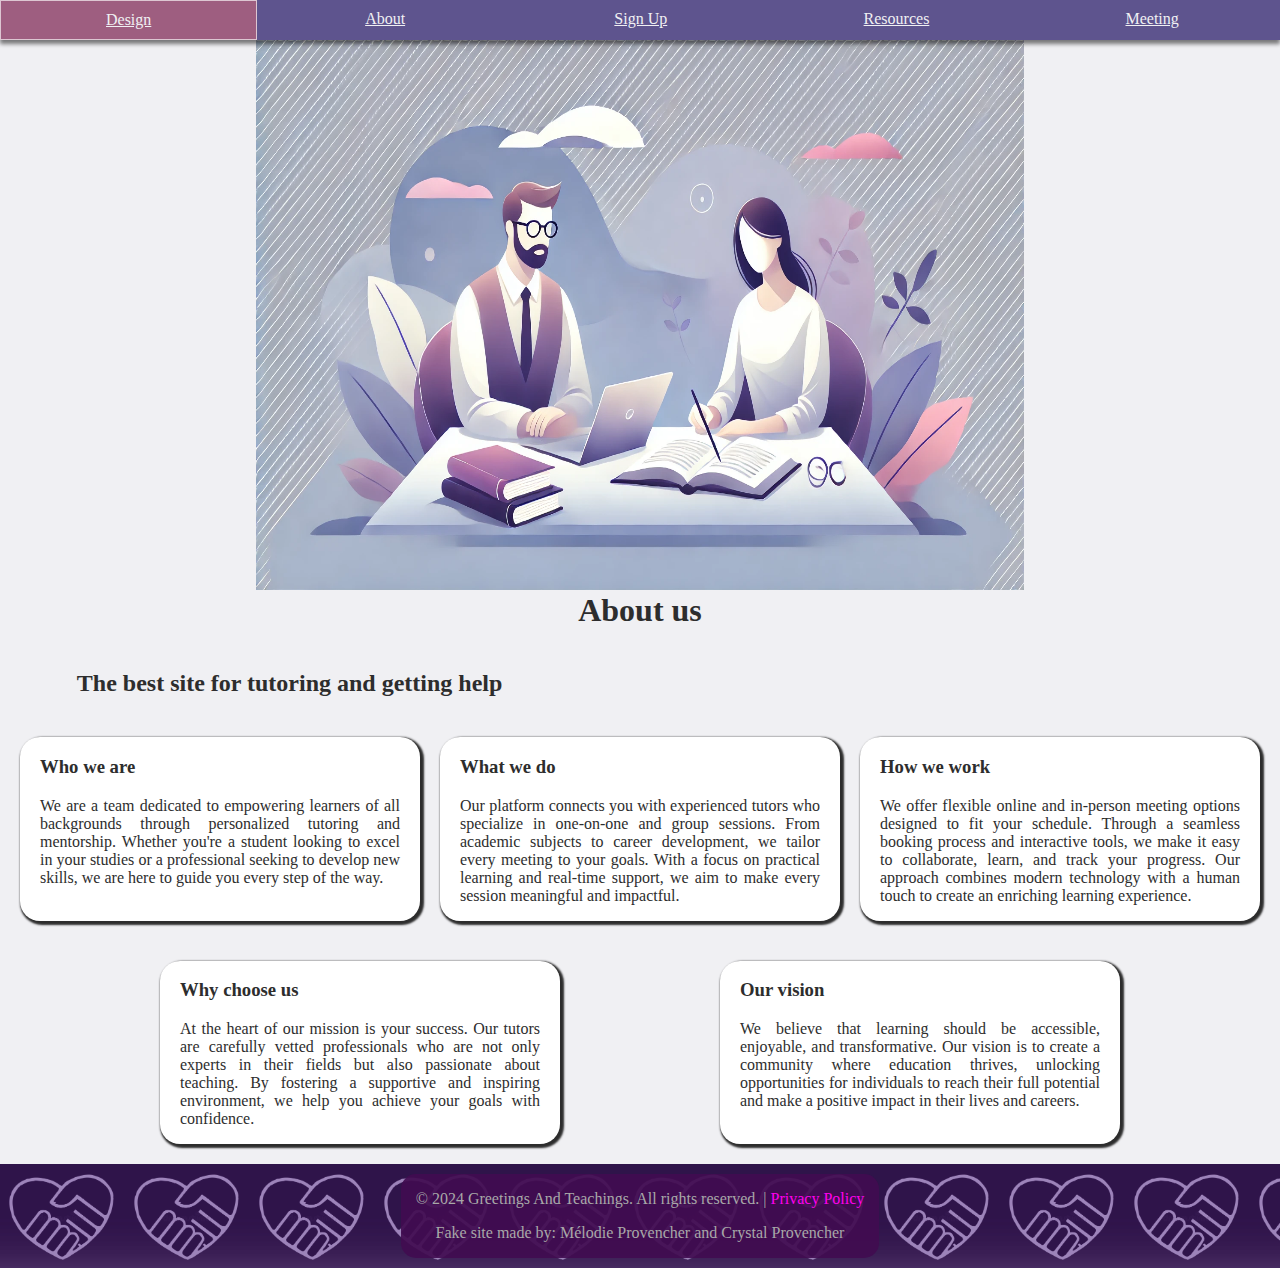
<file: about.html>
<!--
Crystal Provencher 20240918
Mélodie Provencher 20298446
-->

<!DOCTYPE html>
<html lang="en">
<head>
    <meta charset="UTF-8">
    <meta name="viewport" content="width=device-width, initial-scale=1.0">
    <title>About</title>
    <link rel="stylesheet" href="styles.css">
</head>
<body>

    <div>
        <nav class="about-nav primary-color text-accent">
            <a href="pagedesign.html">Design</a>
            <a href="about.html">About</a>
            <a href="pageformulaire.html">Sign Up</a>
            <a href="pageressources.html">Resources</a>
            <a href="pagemeeting.html">Meeting</a>
        </nav>
    </div>
    
    <main id="about-main" class="main-background-color">
        <div id="about-img">
            <img src="images/tutoring.webp" alt="Tutoring">
        </div>
        <h1 style="text-align: center; margin-top: 2px;">About us</h1>
        <h2 id="h2-about">The best site for tutoring and getting help</h2>
        <div class="justified about-text" >

            <div class="about-containers">
                <h3>Who we are</h3>
                <p> We are a team dedicated to empowering learners of 
                    all backgrounds through personalized tutoring and mentorship. 
                    Whether you're a student looking to excel in your studies or 
                    a professional seeking to develop new skills, we are here to 
                    guide you every step of the way.</p>
            </div>

            <div class="about-containers">
                <h3>What we do</h3>
                <p> Our platform connects you with experienced tutors who specialize 
                    in one-on-one and group sessions. From academic subjects to 
                    career development, we tailor every meeting to your goals. 
                    With a focus on practical learning and real-time support, 
                    we aim to make every session meaningful and impactful.</p>
            </div>

            <div class="about-containers">
                <h3>How we work</h3>
                <p> We offer flexible online and in-person meeting options designed 
                    to fit your schedule. Through a seamless booking process and 
                    interactive tools, we make it easy to collaborate, learn, and 
                    track your progress. Our approach combines modern technology 
                    with a human touch to create an enriching learning experience.</p>
            </div>

            <div class="about-containers">
                <h3>Why choose us</h3>
                <p> At the heart of our mission is your success. 
                    Our tutors are carefully vetted professionals who are not 
                    only experts in their fields but also passionate about teaching.
                    By fostering a supportive and inspiring environment, 
                    we help you achieve your goals with confidence.</p>
            </div>

            <div class="about-containers">
                <h3>Our vision</h3>
                <p> We believe that learning should be accessible, enjoyable, 
                    and transformative. Our vision is to create a community where 
                    education thrives, unlocking opportunities for individuals to 
                    reach their full potential and make a positive impact in their 
                    lives and careers.</p>
            </div>
        </div>
    </main>

    <div>
        
    </div>

    <footer class="footer">
        <div class="footer-text-div">
            <p>&copy; 2024 Greetings And Teachings. All rights reserved. | <a href="">Privacy Policy</a></p>
            <p>Fake site made by: Mélodie Provencher and Crystal Provencher</p>
        </div>
    </footer>
</body>
</html>
</file>
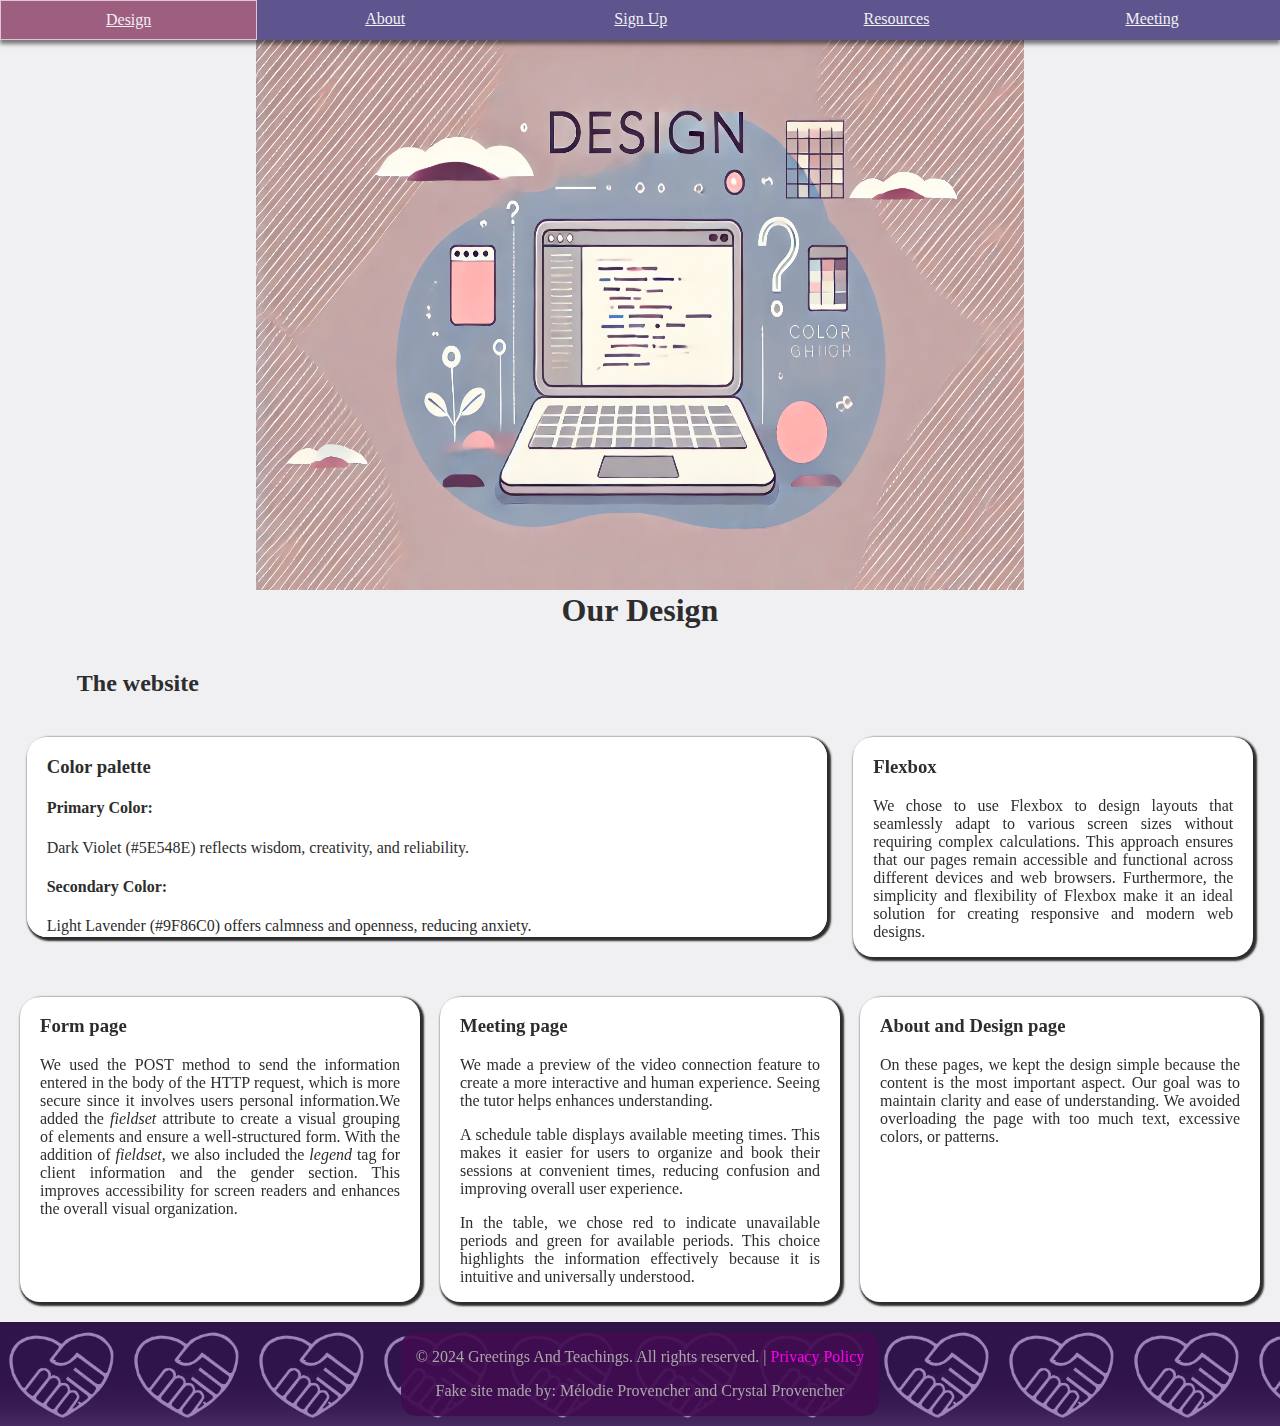
<file: pagedesign.html>
<!--
Crystal Provencher 20240918
Mélodie Provencher 20298446
-->

<!DOCTYPE html>
<html lang="en">
<head>
    <meta charset="UTF-8">
    <meta name="viewport" content="width=device-width, initial-scale=1.0">
    <title>Design</title>
    <link rel="stylesheet" href="styles.css">
</head>
<body>

    <div>
        <nav class="about-nav primary-color text-accent">
            <a href="pagedesign.html">Design</a>
            <a href="about.html">About</a>
            <a href="pageformulaire.html">Sign Up</a>
            <a href="pageressources.html">Resources</a>
            <a href="pagemeeting.html">Meeting</a>
        </nav>
    </div>
    
    <main id="about-main" class="main-background-color">
        <div id="about-img">
            <img src="images/design_image.jpg" alt="Tutoring">
        </div>
        <h1 style="text-align: center; margin-top: 2px;">Our Design</h1>
        <h2 id="h2-about">The website</h2>
        <div class="justified about-text" >

            <div id="design-container" class="design-container">
                <h3>Color palette</h3>
                <div>
                    <h4>Primary Color:</h4>
                    <p>Dark Violet (#5E548E) reflects wisdom, creativity, and reliability.</p>
                    <h4>Secondary Color:</h4>
                    <p>Light Lavender (#9F86C0) offers calmness and openness, reducing anxiety.</p>
                    <h4>Background Color:</h4>
                    <p>Light Gray (#F0F0F3) creates a neutral background, highlighting important elements like text and buttons.</p>
                    <h4>Action Color:</h4>
                    <p>Vibrant Coral (#F76C6C) grabs attention and encourages important actions.</p>
                    <h4>Accent Color:</h4>
                    <p>Glacier Blue (#A8DADC) inspires tranquility and hope, supporting the idea of progress.</p>
                </div>
                <p>The colors complement each other while ensuring sufficient contrast for clear navigation.
                The palette evokes progression, professionalism, and motivation, aligning with the values of mentorship.
                We maintained a certain level of neutrality for a professional look.</p>
            </div>

            <div class="design-container">
                <h3>Flexbox</h3>
                <p> We chose to use Flexbox to design layouts that seamlessly adapt 
                    to various screen sizes without requiring complex calculations.
                    This approach ensures that our pages remain accessible and 
                    functional across different devices and web browsers.
                    Furthermore, the simplicity and flexibility of Flexbox make it 
                    an ideal solution for creating responsive and modern web designs.</p>
            </div>

            <div class="design-container">
                <h3>Form page</h3>
                <p> We used the POST method to send the information entered in the body of the HTTP request, 
                which is more secure since it involves users personal information.We added the <i>fieldset</i> 
                attribute to create a visual grouping of elements and ensure a well-structured form. With the 
                addition of <i>fieldset</i>, we also included the <i>legend</i> tag for client information 
                and the gender section. This improves accessibility for screen readers and enhances the overall visual organization.</p>
            </div>

            <div class="design-container">
                <h3>Meeting page</h3>
                <p>We made a preview of the video connection feature to create a more interactive and human 
                experience. Seeing the tutor helps enhances understanding.</p>
                <p>A schedule table displays available meeting times. This makes it easier for users to 
                organize and book their sessions at convenient times, reducing confusion and improving overall user experience.</p>
                <p>In the table, we chose red to indicate unavailable periods and green for available periods.
                This choice highlights the information effectively because it is intuitive and universally understood.</p>
            </div>

            <div class="design-container">
                <h3>About and Design page</h3>
                <p>On these pages, we kept the design simple because the content is the most important aspect. 
                Our goal was to maintain clarity and ease of understanding. We avoided overloading the page 
                with too much text, excessive colors, or patterns. </p>
            </div>

        </div>
    </main>


    <div>
        
    </div>

</body>

<footer class="footer">
    <div class="footer-text-div">
        <p>&copy; 2024 Greetings And Teachings. All rights reserved. | <a href="">Privacy Policy</a></p>
        <p>Fake site made by: Mélodie Provencher and Crystal Provencher</p>
    </div>
</footer>
</html>
</file>
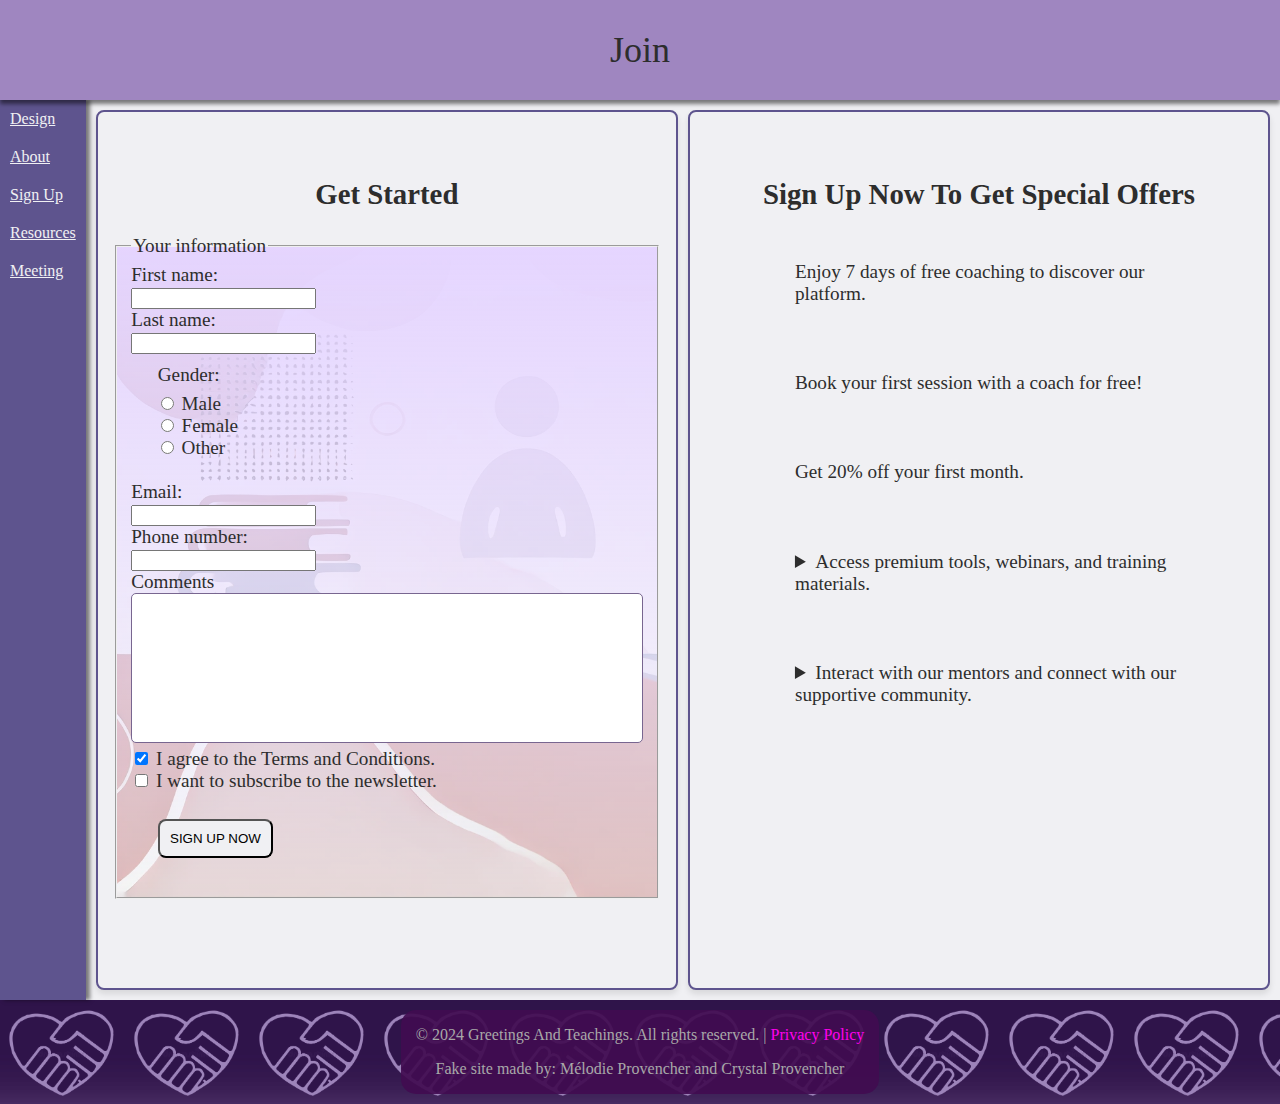
<file: pageformulaire.html>
<!--
Crystal Provencher 20240918
Mélodie Provencher 20298446
-->

<!DOCTYPE html>
<html lang="en">
<head>
    <meta charset="UTF-8">
    <meta name="viewport" content="width=device-width, initial-scale=1.0">
    <title>Sign Up</title>
    <link rel="stylesheet" href="styles.css">
    <script>
        let fName = document.getElementById("fname");
        let lName = document.getElementById("lname");
        let email = document.getElementById("email");
        let button = document.getElementById("button-form");
        let form = document.getElementById("form");

        form.addEventListener("submit", (event) => {
            event.preventDefault();    

            let errors = [];

            if (fName.value.trim() === "") {
                errors.push("Please fill out the 'First name' field.");
            }
            if (lName.value.trim() === "") {
                errors.push("Please fill out the 'Last name' field.");
            }
            if (email.value.trim() === "") {
                errors.push("Please fill out the 'Email' field.");
            }

            if (errors.length > 0) {
                alert(errors.join("\n")); 

            } else {
                alert("Thank you " + fName.value + "! We will reach out to you soon.");
                form.reset(); 

            }});
    </script>
</head>
<body>
    <header class="secondary-color">
        <span>Join</span>
    </header>

    <div id="nav-main-div">

        <nav class="primary-color text-accent">
            <a href="pagedesign.html">Design</a>
            <a href="about.html">About</a>
            <a href="pageformulaire.html">Sign Up</a>
            <a href="pageressources.html">Resources</a>
            <a href="pagemeeting.html">Meeting</a>
        </nav>

        <main id="form-main" class="main-background-color">

            <div id="form-div" class="form_page_rel">

                <h2 class="centered-h2-form">Get Started</h2>
                
                <form id="form" method="post" action="" onsubmit="validation()">
                    <fieldset class="color-fieldset">
                        <legend>Your information</legend>

                        <label for="fname">First name:</label><br>
                            <input type="text" id="fname" name="fname"><br>

                        <label for="lname">Last name:</label><br>
                            <input type="text" id="lname" name="lname"><br>

                        <fieldset>
                            <legend>Gender:</legend>
                                
                            <label>
                                <input type="radio" name="gender" value="male">
                                Male
                            </label><br>
                            
                            <label>
                                <input type="radio" name="gender" value="female">
                                 Female
                            </label><br>
                                
                            <label>
                                <input type="radio" name="gender" value="other">
                                Other
                            </label>
                                
                        </fieldset>

                        <label for="email">Email:</label><br>
                            <input type="text" id="email" name="email"><br>

                        <label for="phone">Phone number:</label required><br>
                            <input type="text" id="phone" name="email"><br>

                        <label for="more">Comments</label><br>
                            <textarea id="details" name="details"></textarea>

                        <label>
                            <input type="checkbox"  class="terms_and_conditions" name="agreement" checked required>
                            I agree to the Terms and Conditions.
                        </label><br>

                        <label>
                            <input type="checkbox"  class="terms_and_conditions" name="newsletter">
                            I want to subscribe to the newsletter.
                        </label><br>

                        <input type="submit" id="button-form" value="SIGN UP NOW">  
                    </fieldset>  
                </form>
    
            </div>
    
            <div class="form_page_rel">

                <div class="benefits-and-offers">

                    <h2>Sign Up Now To Get Special Offers </h2>
                    <ul class="no-bullets">

                        <li>Enjoy 7 days of free coaching to discover our platform.</li> <br>
                        
                        <li>Book your first session with a coach for free!</li> <br>

                        <li>Get 20% off your first month.</li> <br>

                        <li>
                            <details>
                                <summary>
                                    Access premium tools, webinars, and training materials.
                                </summary>
                                <p class="summary-details">One-on-One Sessions: Personalized mentoring sessions to address specific
                                challenges or questions.</p>
                            </details>
                        </li> <br>

                        <li>
                            <details>
                                <summary>
                                    Interact with our mentors and connect with our supportive community.
                                </summary>
                                <p class="summary-details">Project Feedback: Detailed critiques on your projects with actionable tips for 
                                improvement.</p>
                            </details>
                        </li>
                
                    </ul>

                </div>
            </div>

        </main>
    </div>

    <footer class="footer">
        <div class="footer-text-div">
            <p>&copy; 2024 Greetings And Teachings. All rights reserved. | <a href="">Privacy Policy</a></p>
            <p>Fake site made by: Mélodie Provencher and Crystal Provencher</p>
        </div>
    </footer>
</body>
</html>
</file>
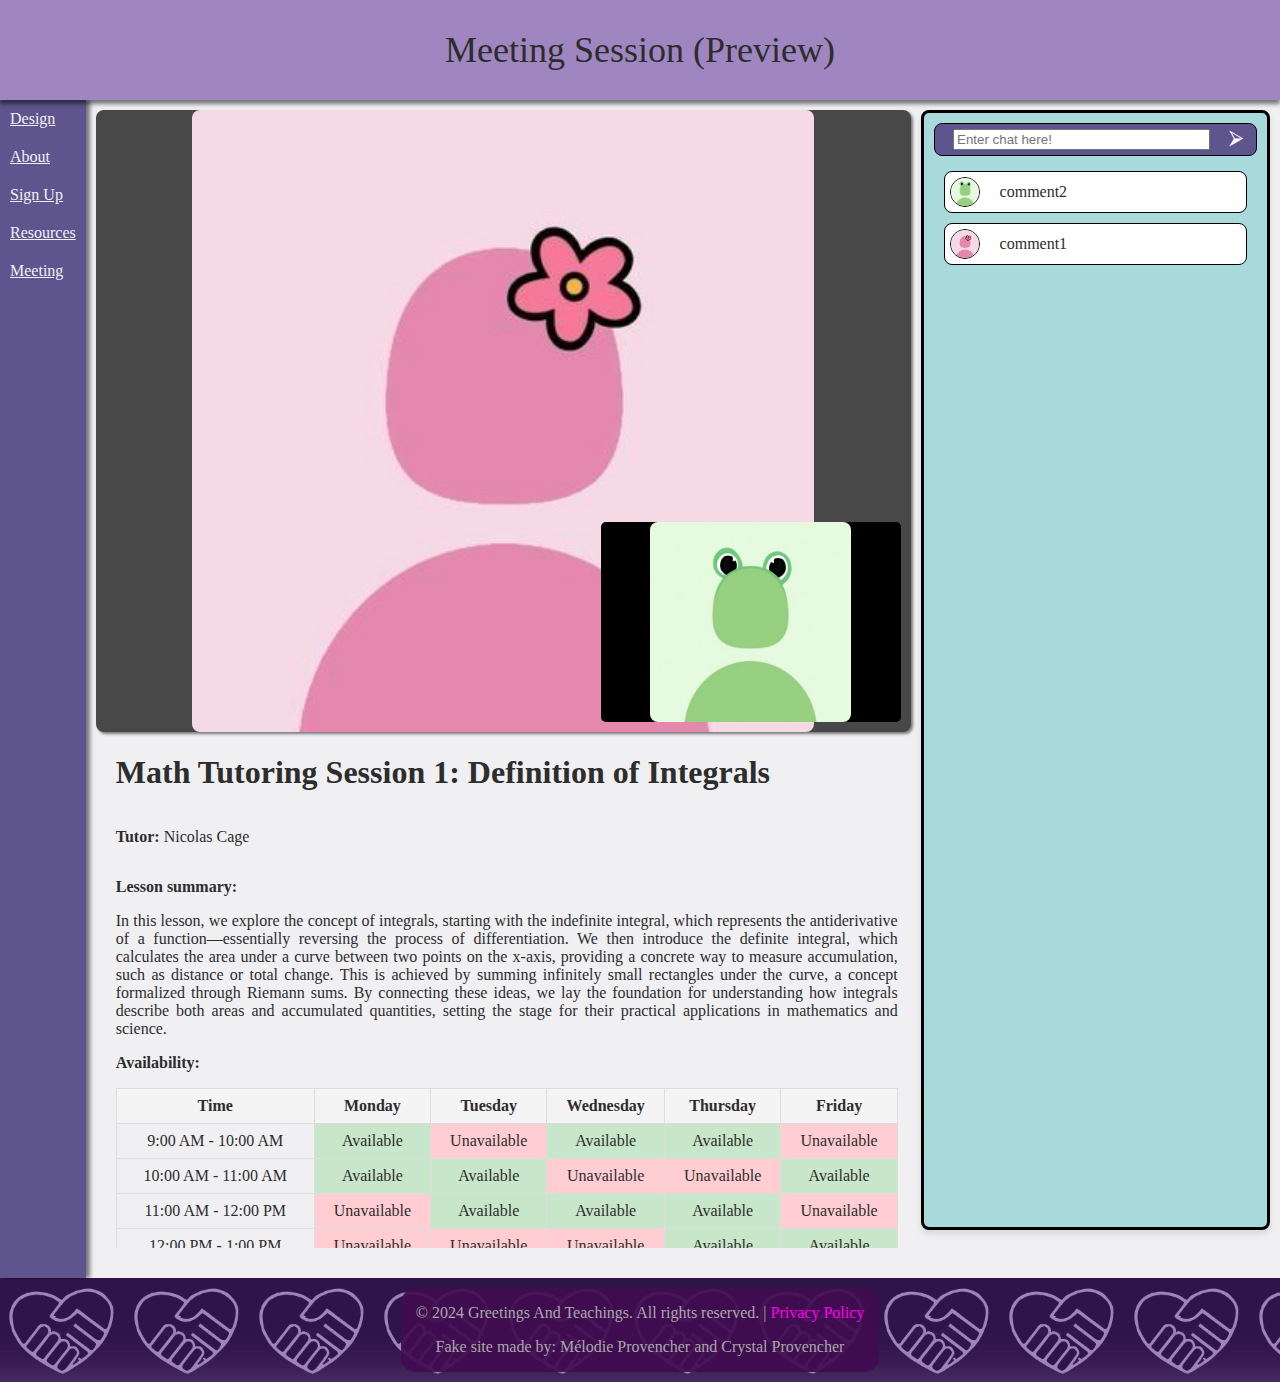
<file: pagemeeting.html>
<!--
Crystal Provencher 20240918
Mélodie Provencher 20298446
-->

<!DOCTYPE html>
<html lang="en">
<head>
    <meta charset="UTF-8">
    <meta name="viewport" content="width=device-width, initial-scale=1.0">
    <title>Meeting</title>
    <link rel="stylesheet" href="styles.css">
    <script>
        function addChat() {
            const inputField = document.getElementById('chat-input');
            const inputValue = inputField.value.trim();

            if (inputValue !== "") {
                const chatListDiv = document.getElementById('chat-list-div');
                const existingChat = chatListDiv.querySelector('.chat');
                const newChat = existingChat.cloneNode(true);
                const messageSpan = newChat.querySelector('.message');

                messageSpan.textContent = inputValue;
                chatListDiv.insertBefore(newChat, chatListDiv.firstChild);
                chatListDiv.scrollTop = 0;

                inputField.value = "";
            }
        }

        function handleKeyPress(event) {
            if (event.key === "Enter") {
                addChat();
            }
        }
    </script>
</head>
<body>
    <header class="secondary-color">
        <span>Meeting Session (Preview)</span>
    </header>

    <div id="nav-main-div">

        <nav class="primary-color text-accent">
            <a href="pagedesign.html">Design</a>
            <a href="about.html">About</a>
            <a href="pageformulaire.html">Sign Up</a>            
            <a href="pageressources.html">Resources</a>
            <a href="pagemeeting.html">Meeting</a>
        </nav>

        <main id="meeting-main" class="main-background-color">
            <div id="meeting-div">
                <div id="call-div">
                    <img src="images/cutie_user.jpg" alt="User A exemple picture">
    
                    <div id="host-div">
                        <img src="images/frog_user.jpg" alt="User B exemple picture">
                    </div>
                </div>
    
                <div id="chat-div" class="accent">
                    <div id="chat-input-div" class="primary-color">
                        <input type="text" id="chat-input" placeholder="Enter chat here!" onkeypress="handleKeyPress(event)">
                        <span id="button-chat" onclick="addChat()">&#11162;</span>
                    </div>
                
                    <div id="chat-list-div">              
                        <div class="chat">
                            <div class="circle">
                                <img src="images/frog_user.jpg" alt="User B example picture">
                            </div>
                            <span class="message">comment2</span>
                        </div>

                        <div class="chat">
                            <div class="circle">
                                <img src="images/cutie_user.jpg" alt="User A example picture">
                            </div>
                            <span class="message">comment1</span>
                        </div>
                    </div>
                </div>
            </div>

            <div id="meeting-description-div">

                <h1>Math Tutoring Session 1: Definition of Integrals</h1>
                <p><b>Tutor:</b> <span>Nicolas Cage</span></p>
                <p><b>Lesson summary:</b></p>
                <span class="justified">In this lesson, we explore the concept of integrals, 
                    starting with the indefinite integral, which represents 
                    the antiderivative of a function—essentially reversing 
                    the process of differentiation. We then introduce the 
                    definite integral, which calculates the area under a curve 
                    between two points on the x-axis, providing a concrete way 
                    to measure accumulation, such as distance or total change. 
                    This is achieved by summing infinitely small rectangles 
                    under the curve, a concept formalized through Riemann sums. 
                    By connecting these ideas, we lay the foundation for 
                    understanding how integrals describe both areas and 
                    accumulated quantities, setting the stage for their 
                    practical applications in mathematics and science.</span>
                
                <p><b>Availability:</b></p>
                <table>
                    <thead>
                        <tr>
                            <th>Time</th>
                            <th>Monday</th>
                            <th>Tuesday</th>
                            <th>Wednesday</th>
                            <th>Thursday</th>
                            <th>Friday</th>
                        </tr>
                    </thead>
                    <tbody>
                        <tr>
                            <td>9:00 AM - 10:00 AM</td>
                            <td class="available">Available</td>
                            <td class="unavailable">Unavailable</td>
                            <td class="available">Available</td>
                            <td class="available">Available</td>
                            <td class="unavailable">Unavailable</td>
                        </tr>
                        <tr>
                            <td>10:00 AM - 11:00 AM</td>
                            <td class="available">Available</td>
                            <td class="available">Available</td>
                            <td class="unavailable">Unavailable</td>
                            <td class="unavailable">Unavailable</td>
                            <td class="available">Available</td>
                        </tr>
                        <tr>
                            <td>11:00 AM - 12:00 PM</td>
                            <td class="unavailable">Unavailable</td>
                            <td class="available">Available</td>
                            <td class="available">Available</td>
                            <td class="available">Available</td>
                            <td class="unavailable">Unavailable</td>
                        </tr>
                        <tr>
                            <td>12:00 PM - 1:00 PM</td>
                            <td class="unavailable">Unavailable</td>
                            <td class="unavailable">Unavailable</td>
                            <td class="unavailable">Unavailable</td>
                            <td class="available">Available</td>
                            <td class="available">Available</td>
                        </tr>
                        <tr>
                            <td>1:00 PM - 2:00 PM</td>
                            <td class="available">Available</td>
                            <td class="available">Available</td>
                            <td class="unavailable">Unavailable</td>
                            <td class="available">Available</td>
                            <td class="available">Available</td>
                        </tr>
                        <tr>
                            <td>2:00 PM - 3:00 PM</td>
                            <td class="available">Available</td>
                            <td class="unavailable">Unavailable</td>
                            <td class="available">Available</td>
                            <td class="unavailable">Unavailable</td>
                            <td class="available">Available</td>
                        </tr>
                        <tr>
                            <td>3:00 PM - 4:00 PM</td>
                            <td class="unavailable">Unavailable</td>
                            <td class="available">Available</td>
                            <td class="available">Available</td>
                            <td class="available">Available</td>
                            <td class="unavailable">Unavailable</td>
                        </tr>
                        <tr>
                            <td>4:00 PM - 5:00 PM</td>
                            <td class="available">Available</td>
                            <td class="available">Available</td>
                            <td class="unavailable">Unavailable</td>
                            <td class="available">Available</td>
                            <td class="available">Available</td>
                        </tr>
                    </tbody>
                </table>
            </div>

        </main>

    </div>

    <footer class="footer">
        <div class="footer-text-div">
            <p>&copy; 2024 Greetings And Teachings. All rights reserved. | <a href="">Privacy Policy</a></p>
            <p>Fake site made by: Mélodie Provencher and Crystal Provencher</p>
        </div>
    </footer>
</body>
</html>
</file>
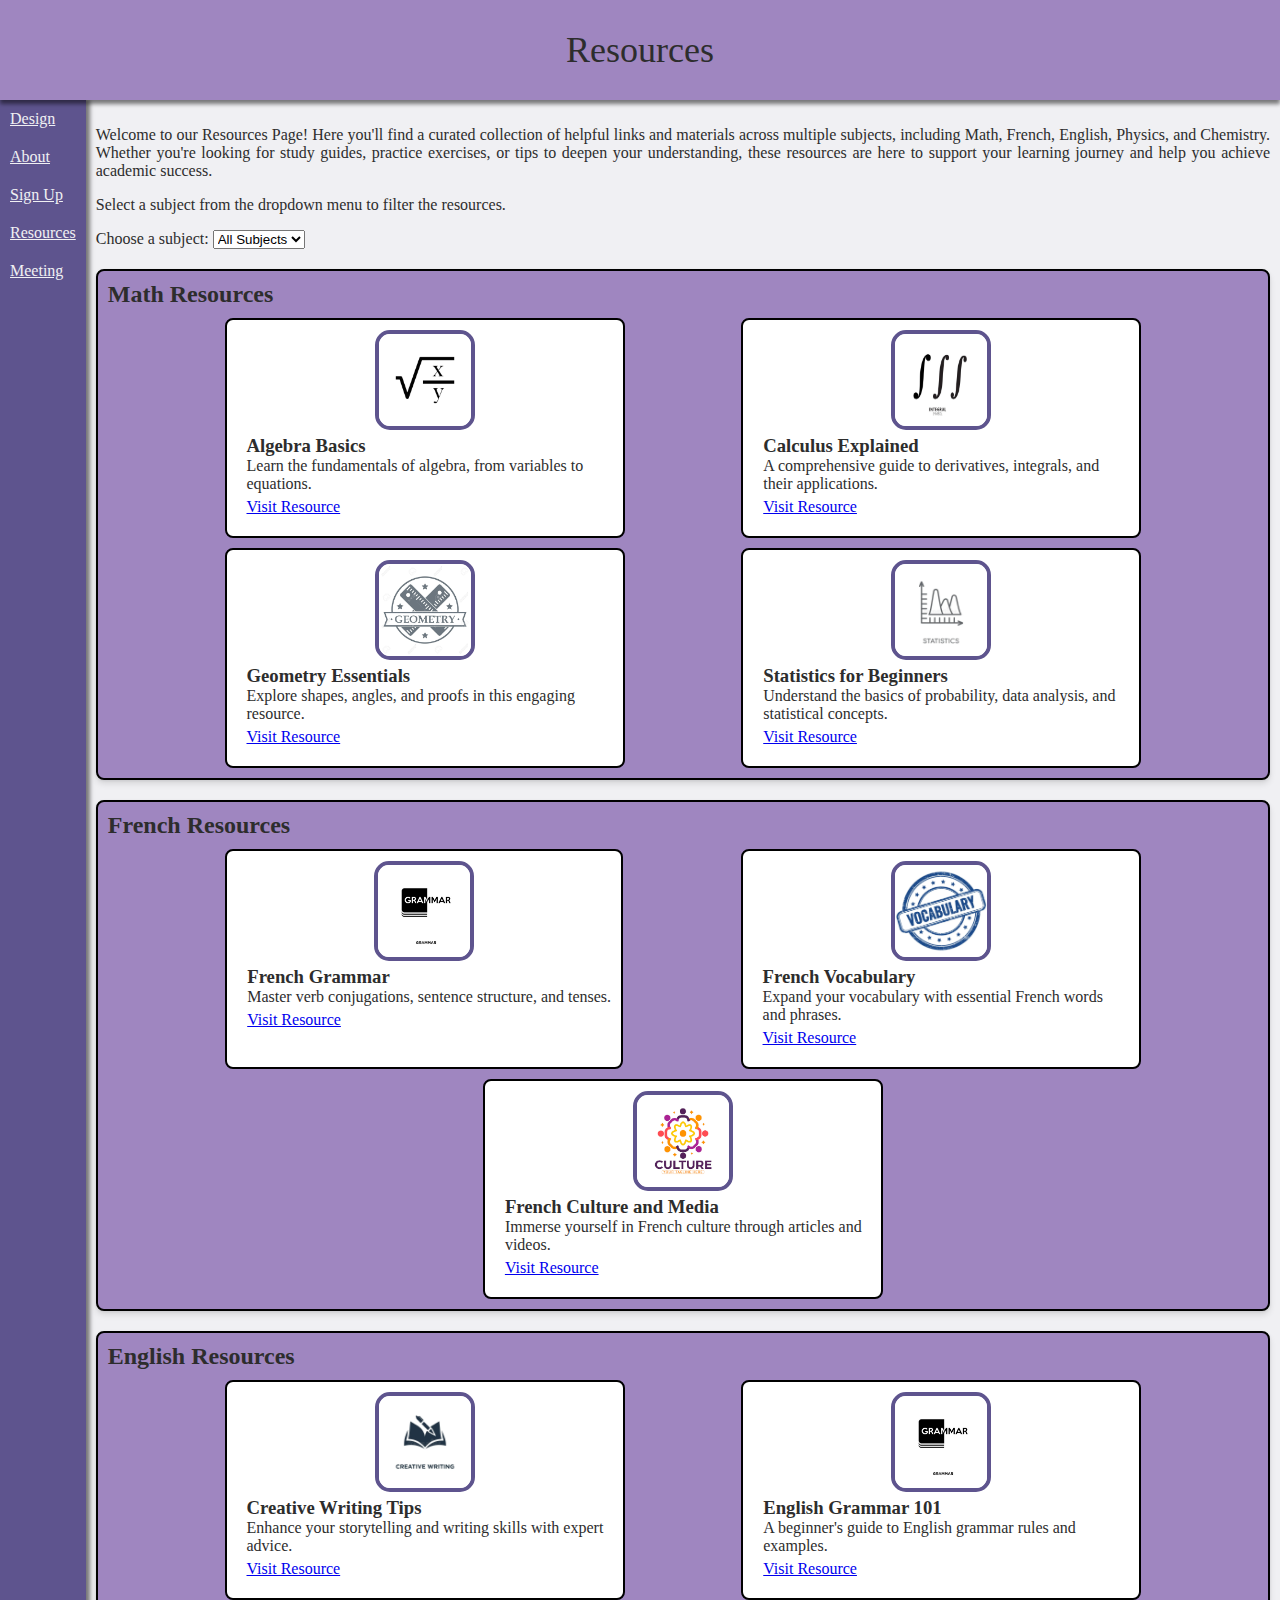
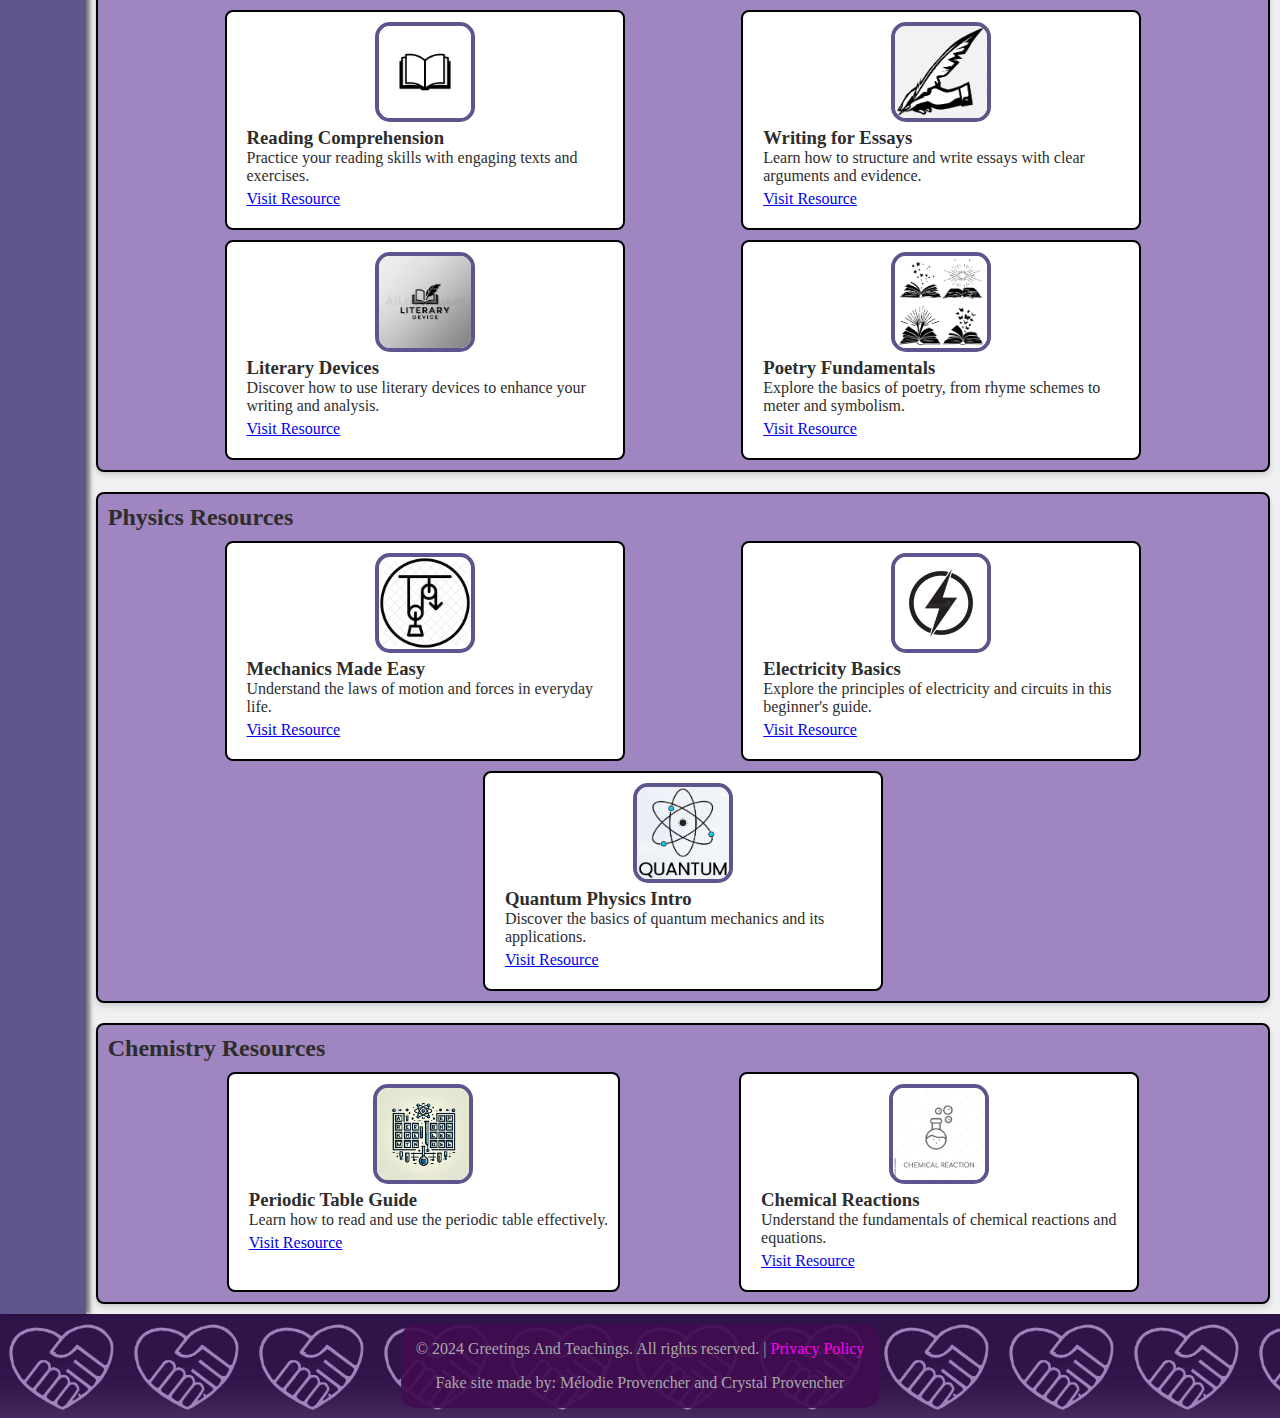
<file: pageressources.html>
<!--
Crystal Provencher 20240918
Mélodie Provencher 20298446
-->

<!DOCTYPE html>
<html lang="en">
<head>
    <meta charset="UTF-8">
    <meta name="viewport" content="width=device-width, initial-scale=1.0">
    <title>Resources</title>
    <link rel="stylesheet" href="styles.css">
    <script>
        function filterResources() {
            var selectedSubject = document.getElementById('subject-filter').value;
            var allResources = document.querySelectorAll('.resource-group');

            allResources.forEach(function(resourceGroup) {
                if (selectedSubject === 'all' || resourceGroup.getAttribute('id') === selectedSubject) {
                    resourceGroup.style.display = 'block';
                } else {
                    resourceGroup.style.display = 'none';
                }
            });
        }

        window.onload = filterResources;
    </script>
</head>
<body>
    <header class="secondary-color">
        <span>Resources</span>
    </header>

    <div id="nav-main-div">

        <nav class="primary-color text-accent">
            <a href="pagedesign.html">Design</a>
            <a href="about.html">About</a>
            <a href="pageformulaire.html">Sign Up</a>
            <a href="pageressources.html">Resources</a>
            <a href="pagemeeting.html">Meeting</a>
        </nav>

        <main class="main-background-color">

            <div>
                <p class="justified">
                    Welcome to our Resources Page! Here you'll find a curated 
                    collection of helpful links and materials across multiple 
                    subjects, including Math, French, English, Physics, and 
                    Chemistry. Whether you're looking for study guides, 
                    practice exercises, or tips to deepen your understanding, 
                    these resources are here to support your learning journey 
                    and help you achieve academic success.
                </p>
            </div>

            <div>
                <p>Select a subject from the dropdown menu to filter the resources.</p>
                <label for="subject-filter">Choose a subject:</label>
                <select id="subject-filter" onchange="filterResources()">
                    <option value="all">All Subjects</option>
                    <option value="math">Math</option>
                    <option value="french">French</option>
                    <option value="english">English</option>
                    <option value="physics">Physics</option>
                    <option value="chemistry">Chemistry</option>
                </select>
            </div>

            <div id="resources-div">
                <div class="resource-group" id="math">
                    <h2>Math Resources</h2>
                    <div class="resources">
                        <div class="resource">
                            <img src="images/algebra.webp" alt="Algebra Basics">
                            <div class="resource-description">
                                <h3>Algebra Basics</h3>
                                <span>Learn the fundamentals of algebra, from variables to equations.</span>
                                <a href="https://www.khanacademy.org/math/algebra-basics" target="_blank">Visit Resource</a>
                            </div>
                        </div>
                        <div class="resource">
                            <img src="images/Calculus.jpg" alt="Calculus Explained">
                            <div class="resource-description">
                                <h3>Calculus Explained</h3>
                                <span>A comprehensive guide to derivatives, integrals, and their applications.</span>
                                <a href="https://www.youtube.com/watch?v=WsQQvHm4lSw" target="_blank">Visit Resource</a>
                            </div>
                        </div>
                        <div class="resource">
                            <img src="images/geometry.jpg" alt="Geometry Essentials">
                            <div class="resource-description">
                                <h3>Geometry Essentials</h3>
                                <span>Explore shapes, angles, and proofs in this engaging resource.</span>
                                <a href="https://brilliant.org/courses/geometry-fundamentals/" target="_blank">Visit Resource</a>
                            </div>
                        </div>
                        <div class="resource">
                            <img src="images/Statistics.webp" alt="Statistics for Beginners">
                            <div class="resource-description">
                                <h3>Statistics for Beginners</h3>
                                <span>Understand the basics of probability, data analysis, and statistical concepts.</span>
                                <a href="https://www.math.net/probability-and-statistics" target="_blank">Visit Resource</a>
                            </div>
                        </div>
                    </div>
                </div>
            
                <div class="resource-group" id="french">
                    <h2>French Resources</h2>
                    <div class="resources">
                        <div class="resource">
                            <img src="images/Grammar.jpg" alt="French Grammar">
                            <div class="resource-description">
                                <h3>French Grammar</h3>
                                <span>Master verb conjugations, sentence structure, and tenses.</span>
                                <a href="https://www.fluentu.com/blog/french/french-grammar/" target="_blank">Visit Resource</a>
                            </div>
                        </div>
                        <div class="resource">
                            <img src="images/Vocabulary.webp" alt="French Vocabulary">
                            <div class="resource-description">
                                <h3>French Vocabulary</h3>
                                <span>Expand your vocabulary with essential French words and phrases.</span>
                                <a href="https://www.alloprof.qc.ca/fr/eleves/bv/francais/le-lexique-et-le-vocabulaire-f1290" target="_blank">Visit Resource</a>
                            </div>
                        </div>
                        <div class="resource">
                            <img src="images/Culture and Media.avif" alt="French Culture and Media">
                            <div class="resource-description">
                                <h3>French Culture and Media</h3>
                                <span>Immerse yourself in French culture through articles and videos.</span>
                                <a href="https://www.livescience.com/39149-french-culture.html" target="_blank">Visit Resource</a>
                            </div>
                        </div>
                    </div>
                </div>
            
                <div class="resource-group" id="english">
                    <h2>English Resources</h2>

                    <div class="resources">
                        <div class="resource">
                            <img src="images/Creative Writing Tips.webp" alt="Creative Writing Tips">
                            <div class="resource-description">
                                <h3>Creative Writing Tips</h3>
                                <span>Enhance your storytelling and writing skills with expert advice.</span>
                                <a href="https://www.youtube.com/watch?v=7w2DQ0JaETk" target="_blank">Visit Resource</a>
                            </div>
                        </div>
                        <div class="resource">
                            <img src="images/Grammar.jpg" alt="English Grammar 101">
                            <div class="resource-description">
                                <h3>English Grammar 101</h3>
                                <span>A beginner's guide to English grammar rules and examples.</span>
                                <a href="https://atlasabe.org/resource/english-grammar-101/" target="_blank">Visit Resource</a>
                            </div>
                        </div>
                        <div class="resource">
                            <img src="images/Reading.jpg" alt="Reading Comprehension">
                            <div class="resource-description">
                                <h3>Reading Comprehension</h3>
                                <span>Practice your reading skills with engaging texts and exercises.</span>
                                <a href="https://learnenglish.britishcouncil.org/skills/reading" target="_blank">Visit Resource</a>
                            </div>
                        </div>
                        <div class="resource">
                            <img src="images/Writing for Essays.png" alt="Writing for Essays">
                            <div class="resource-description">
                                <h3>Writing for Essays</h3>
                                <span>Learn how to structure and write essays with clear arguments and evidence.</span>
                                <a href="https://www.scribbr.com/category/academic-essay/" target="_blank">Visit Resource</a>
                            </div>
                        </div>
                        <div class="resource">
                            <img src="images/Literary Devices.jpg" alt="Literary Devices">
                            <div class="resource-description">
                                <h3>Literary Devices</h3>
                                <span>Discover how to use literary devices to enhance your writing and analysis.</span>
                                <a href="https://blog.reedsy.com/literary-devices/" target="_blank">Visit Resource</a>
                            </div>
                        </div>
                        <div class="resource">
                            <img src="images/Poetry Fundamentals.png" alt="Poetry Fundamentals">
                            <div class="resource-description">
                                <h3>Poetry Fundamentals</h3>
                                <span>Explore the basics of poetry, from rhyme schemes to meter and symbolism.</span>
                                <a href="https://www.bucks.edu/media/bcccmedialibrary/tutoring/documents/writingareahandoutrevision/literature/IntrotoPoetry.pdf" target="_blank">Visit Resource</a>
                            </div>
                        </div>
                    </div>
                </div>
            
                <div class="resource-group" id="physics">
                    <h2>Physics Resources</h2>
                    <div class="resources">
                        <div class="resource">
                            <img src="images/Mechanics.png" alt="Mechanics Made Easy">
                            <div class="resource-description">
                                <h3>Mechanics Made Easy</h3>
                                <span>Understand the laws of motion and forces in everyday life.</span>
                                <a href="https://www.youtube.com/c/PhysicsMadeEasy" target="_blank">Visit Resource</a>
                            </div>
                        </div>
                        <div class="resource">
                            <img src="images/Electricity.jpg" alt="Electricity Basics">
                            <div class="resource-description">
                                <h3>Electricity Basics</h3>
                                <span>Explore the principles of electricity and circuits in this beginner's guide.</span>
                                <a href="https://learn.sparkfun.com/tutorials/voltage-current-resistance-and-ohms-law/all" target="_blank">Visit Resource</a>
                            </div>
                        </div>
                        <div class="resource">
                            <img src="images/Quantum Physics.jpg" alt="Quantum Physics Intro">
                            <div class="resource-description">
                                <h3>Quantum Physics Intro</h3>
                                <span>Discover the basics of quantum mechanics and its applications.</span>
                                <a href="https://scienceexchange.caltech.edu/topics/quantum-science-explained/quantum-physics" target="_blank">Visit Resource</a>
                            </div>
                        </div>
                    </div>
                </div>
            
                <div class="resource-group" id="chemistry">
                    <h2>Chemistry Resources</h2>
                    <div class="resources">
                        <div class="resource">
                            <img src="images/Periodic Table Guide.avif" alt="Periodic Table Guide">
                            <div class="resource-description">
                                <h3>Periodic Table Guide</h3>
                                <span>Learn how to read and use the periodic table effectively.</span>
                                <a href="https://www.amnh.org/explore/ology/physics/how-to-read-the-periodic-table" target="_blank">Visit Resource</a>
                            </div>
                        </div>
                        <div class="resource">
                            <img src="images/Chemical Reactions.jpg" alt="Chemical Reactions">
                            <div class="resource-description">
                                <h3>Chemical Reactions</h3>
                                <span>Understand the fundamentals of chemical reactions and equations.</span>
                                <a href="https://chemistrytalk.org/types-of-chemical-reactions/" target="_blank">Visit Resource</a>
                            </div>
                        </div>
                    </div>
                </div>
            </div>
        </main>

    </div>

    <footer class="footer">
        <div class="footer-text-div">
            <p>&copy; 2024 Greetings And Teachings. All rights reserved. | <a href="">Privacy Policy</a></p>
            <p>Fake site made by: Mélodie Provencher and Crystal Provencher</p>
        </div>
    </footer>
</body>
</html>
</file>
<file: styles.css>
/*
Crystal Provencher 20240918
Mélodie Provencher 20298446
*/

* {
    box-sizing: border-box;
}

body, html {
    margin: 0;
    padding: 0;
    height: 100%;
    width: 100%;
    color: #2D2D2D;
}

header {
    display: flex;          
    justify-content: center;
    align-items: center;  
    height: 100px; 
    font-size: 36px;
    box-shadow: 0 4px 4px rgba(0, 0, 0, 0.5);
    position: relative;
    z-index: 2;
}

nav {
    display: flex;
    flex-direction: column;
    box-shadow: 0 4px 4px rgba(0, 0, 0, 0.5);
    position: relative;
    z-index: 1;
}

main {
    min-height: 100%;
    width: 100%;
    padding: 10px;
}

nav > a {
    color: #F0F0F3;
    padding: 10px;
    align-items: center;
    text-align: center;
    width: 100%;
    border-bottom: 1px solid rgba(0, 0, 0, 0.454);
}

nav > a:hover {
    background-color: #f76c6c6a;
    border: solid 1px rgba(255, 255, 255, 0.647);
}

.footer {
    display: flex;
    flex-direction: row;
    justify-content: center;
    background-color: #333;
    color: #a8a8a8;
    text-align: center;
    padding: 10px 0;
    margin-top: auto;
    background-image: url('images/handheartpurp.png'); 
    background-repeat: repeat; 
    background-size: 125px 105px;
}

.footer-text-div {
    width: fit-content;
    background-color: #410c50eb;
    border-radius: 15px;
    padding-left: 15px;
    padding-right: 15px;
}

.footer a {
    color: #ff00ee;
    text-decoration: none;
}

.footer a:hover {
    text-decoration: underline;
}

.about-containers {
    width: 400px; 
    box-shadow: 2px 2px 2px 2px; 
    border-radius: 20px; 
    padding-right: 20px;
    padding-left: 20px;
    margin-top: 20px;
    margin-bottom: 20px;
    background-color: white;
    transition: background-color 0.4s ease-in-out;
}

.about-text {
    display: flex; 
    flex-direction: row; 
    flex-wrap: wrap; 
    justify-content: space-evenly;
}

.design-container {
    width: 400px; 
    box-shadow: 2px 2px 2px 2px; 
    border-radius: 20px; 
    padding-right: 20px;
    padding-left: 20px;
    margin-top: 20px;
    margin-bottom: 20px;
    background-color: white;
    
}

.primary-color {
    background-color: #5E548E;
}

.secondary-color {
    background-color: #9F86C0;
}

.main-background-color {
    background-color: #F0F0F3;
}

.action-color {
    background-color: #F76C6C;
}

.accent {
    background-color: #A8DADC;
}

.form_page_rel {
    flex: 1; 
    border: 2px solid #5E548E; 
    border-radius: 8px;
    padding: 15px;
    background-color: #F0F0F3;
    box-shadow: 0 4px 6px rgba(0, 0, 0, 0.1);
    height: auto;
}

.centered-h2-form {
    padding-top: 5%;
    text-align: center;
    font-family: 'Lucida Sans';
}

.color-fieldset {
    background-image: linear-gradient(rgb(229, 213, 255), rgba(255, 255, 255, 0.5)), 
    url(images/simplementoringimg.jpg);
    background-size: cover;
  
}

.color-fieldset fieldset {
    border: none;
    margin: 2%;
}

.benefits-and-offers {
    font-size: 120%;
    font-family: 'Lucida Sans';
    padding: 5%;     
}

.benefits-and-offers li {
    margin: 5%;
}

.benefits-and-offers h2 {
    text-align: center;
    margin-bottom: 10%;
}
.chat {
    background-color: white;
    margin-top: 5px;
    margin-bottom: 5px;
    display: flex;
    flex-direction: row;
    padding: 5px;
    border-radius: 8px;
    align-items: center;
    border: 1px solid black;
}

.circle {
    border-radius: 50%;
    border: 1px solid black;
    width: 30px;
    min-width: 30px;
    height: 30px;
    overflow: hidden;
}

.message {
    margin-left: 20px;
    max-width: 80%; 
    word-wrap: break-word;
    word-break: break-word; 
    overflow-wrap: break-word;
    overflow: hidden;
}

.benefits-and-offers {
    font-size: 120%;
    font-family: 'Lucida Sans';
    padding: 5%;
      
}

.benefits-and-offers li {
    margin: 5%;
}

.benefits-and-offers h2 {
    text-align: center;
    margin-bottom: 10%;
}

.no-bullets {
    list-style: none;
}

.summary-details {
    font-size: smaller;
    color: #F76C6C;
}

.benefits-and-offers li:hover {
    transform: scale(1.1); 
    font-size: 1em; 
    transition: 0.3s ease;
    color: #5E548E; 
}

.justified {
    text-align: justify;
}

.resource-group {
    display: flex;
    flex-direction: column;
    border: 2px solid black;
    border-radius: 8px;
    padding: 10px;
    margin-top: 20px;
    background-color: #9F86C0;
    box-shadow: 0 4px 6px rgba(0, 0, 0, 0.1), 0 1px 3px rgba(0, 0, 0, 0.08);
    transition: box-shadow 0.3s ease-in-out;
}

.resource-group:hover {
    box-shadow: 0 6px 12px rgba(0, 0, 0, 0.2), 0 2px 4px rgba(0, 0, 0, 0.12);
}

.resource-group h2, .resource-group h3 {
    margin: 0;
    padding: 0;
}

.resource {
    display: flex;
    flex-direction: row;
    border: 2px solid black;
    border-radius: 8px;
    padding: 10px;
    margin-top: 10px;
    background-color: white;
}

.resource * {
    margin-bottom: 5px;
}

.resource img {
    width: 100px;
    height: 100px;
    border-radius: 15px;
    border: 4px solid #5E548E;
}

.resource-description {
    display: flex;
    flex-direction: column;
    justify-content: space-evenly;
    margin-left: 10px;
}
.container-bulle {
    margin-top: 5%;
    display: flex;
    flex-direction: column; 
    gap: 15px; 
    align-items: center; 
}

.bulle {
    display: flex; 
    justify-content: center; 
    align-items: center; 
    width: 100%; 
    height: auto;
    min-height: 100px; 
    background-color: #F0F0F3; 
    border-radius: 50px; 
    font-size: 16px;
    color: #2D2D2D;   
    box-shadow: 0px 4px 6px rgba(0, 0, 0, 0.2);
    word-wrap: break-word;
}

.about-nav {
    display: flex; 
    flex-direction: row;
    justify-content: center;
}

.about-nav > a {
    text-align: center;
    border-bottom: none;
}

#about-img {
    width: 100%;
    display: flex;
    justify-content: center;
}

#about-img img {
    height: 260px;
    width: 100%;
}

#about-main {
    padding: 0;
    display: flex;
    flex-direction: column;
}

#h2-about {
    margin-left: 10%;
}


#design-container {
    width: 800px; 
    height: 200px;
    overflow: scroll;
}

#chat-input-div {
    height: 40px;
    width: 100%;
    border-radius: 8px;
    border: 1px solid black;
    display: flex;
    flex-direction: row;
    justify-content: space-evenly;
}

#chat-input-div > input {
    width: 80%;
    margin: 5px;
}

#chat-input-div > button {
    width: 20%;
    margin: 5px;
}

#chat-list-div {
    max-height: 300px;
    width: 100%;
    padding: 10px;
    display: flex;
    flex-direction: column;
    overflow-y: scroll;
}

#meeting-main {
    display: flex;
    flex-direction: column;
    width: 100%;
    align-items: center;
}

#meeting-div {
    display: flex;
    flex-direction: column;
    width: 100%;
    align-items: center;
}

#meeting-div img {
    height: 100%;
    border-radius: 8px;
}

#call-div {
    background-color: rgb(72, 72, 72);
    width: 100%;
    height: 50%;
    border-radius: 8px;
    position: relative;
    display: flex;
    justify-content: center;
    box-shadow: 2px 2px 3px rgba(0, 0, 0, 0.5);
    position: relative;
    z-index: 1;
}

#host-div {
    position: absolute; 
    bottom: 0;       
    right: 0;    
    background-color: black;
    color: white;
    margin: 10px;
    border-radius: 5px;
    width: 100px;
    height: 100px;
    overflow: hidden;
    display: flex;
    justify-content: center;
}

#chat-div {
    width: 90%;
    height: 50%;
    padding: 10px;
    border: 3px solid black;
    border-radius: 8px;
    box-shadow: 0 4px 6px rgba(0, 0, 0, 0.1);
    display: flex;
    flex-direction: column;
}

#meeting-description-div {
    padding-left: 20px;
    padding-right: 20px;
    width: 100%;
    display: flex;
    flex-direction: column;
    justify-content: flex-start;
    overflow-wrap: anywhere;
    border-radius: 8px;
    margin-bottom: 20px;
}

#meeting-description-div table {
    width: 100%;
    border-collapse: collapse;
}

#meeting-description-div th, td {
    border: 1px solid #ddd;
    padding: 8px;
    text-align: center;
}

#meeting-description-div th {
    background-color: #f4f4f4;
}

#meeting-description-div td.available {
    background-color: #c8e6c9; 
}

#meeting-description-div td.unavailable {
    background-color: #ffcdd2;
}

#form-div {
    margin-bottom: 10px;
    font-size: 120%;
}

#form-main {
    display: flex;
    flex-direction: column;
    width: 100%;
}

#nav-main-div {
    display: flex;
    flex-direction: column;
    width: 100%;
    min-height: 100%;
}

#details {
    width: 100%; 
    height: 150px; 
    resize: none; 
    border: 1px solid #786690; 
    border-radius: 5px; 
    padding: 10px; 
    font-size: 14px; 
}

#button-form {
    margin: 2em;
    background-color: #F0F0F3;
    padding: 2%;
    border-radius: 8px;
    transition: background-color 0.3s ease;
}

#button-form:hover {
    background-color: #F76C6C;
}

#button-chat:hover {
    text-shadow: 2px 2px 4px rgba(255, 255, 255, 1);
    cursor: pointer;
}

#button-chat {
    font-size: 20px;
    padding-top: 2px;
    color: white;
}

/* Medium Display */
@media (min-width: 600px) {
    nav {
        flex-direction: row;
    }

    nav > a {
        border-bottom: none;
    }

    .form_page_rel {
        overflow: scroll;
    }

    .resources {
        display: flex;
        flex-direction: row;
        flex-wrap: wrap;
        justify-content: space-evenly;
    }

    .resource {
        max-width: 250px;
        display: flex;
        flex-direction: column;
        align-items: center;
    }

    #chat-list-div {
        height: 100%;
    }

    #host-div {
        width: 150px;
        height: 150px;
    }

    #meeting-div {
        display: flex;
        flex-direction: row;
        align-items: start;
    }

    #meeting-description-div {
        overflow: scroll;
    }

    #call-div {
        width: 70%;
        height: 100%;
    }

    #chat-div {
        width: 30%;
        height: 400px;
        margin-left: 10px;
    }

    #chat-list-div {
        height: 400px;
        max-height: 400px;
    }

    #form-div {
        margin-bottom: 0px;
        margin-right: 10px;
    }

    #form-main {
        display: flex;
        flex-direction: row;
    }

    #about-img img {
        height: 500px;
        width: 90%;
    }

}

/* Big Display */
@media (min-width: 1100px) {
    nav {
        flex-direction: column;
        box-shadow: 4px 0 4px rgba(0, 0, 0, 0.5);
        position: relative;
        z-index: 1;
    }

    nav > a {
        text-align: left;
    }

    .about-nav {
        box-shadow: 0 4px 4px rgba(0, 0, 0, 0.5);
    }

    .resource {
        max-width: 400px;
    }

    .resource:hover {
        scale: 1.1;
        margin: 10px;
    }
    
    .about-containers:hover {
        transform: scale(1.3);
        background-color: #9F86C0;
        color: #F0F0F3;
    }

    #meeting-main {
        align-items: start;
    }

    #meeting-div {
        display: flex;
        flex-direction: row;
        align-items: start;
        height: 70%;
    }

    #chat-div {
        height: 180%;
    }

    #chat-list-div {
        min-height: 97%;
    }

    #meeting-description-div {
        width: 70%;
    }

    #host-div {
        width: 300px;
        height: 200px;
    }

    #nav-main-div {
        flex-direction: row;
    }

    #about-img img {
        height: 550px;
        width: 60%;
    }

    #h2-about {
        margin-left: 6%;
    }
}
</file>
